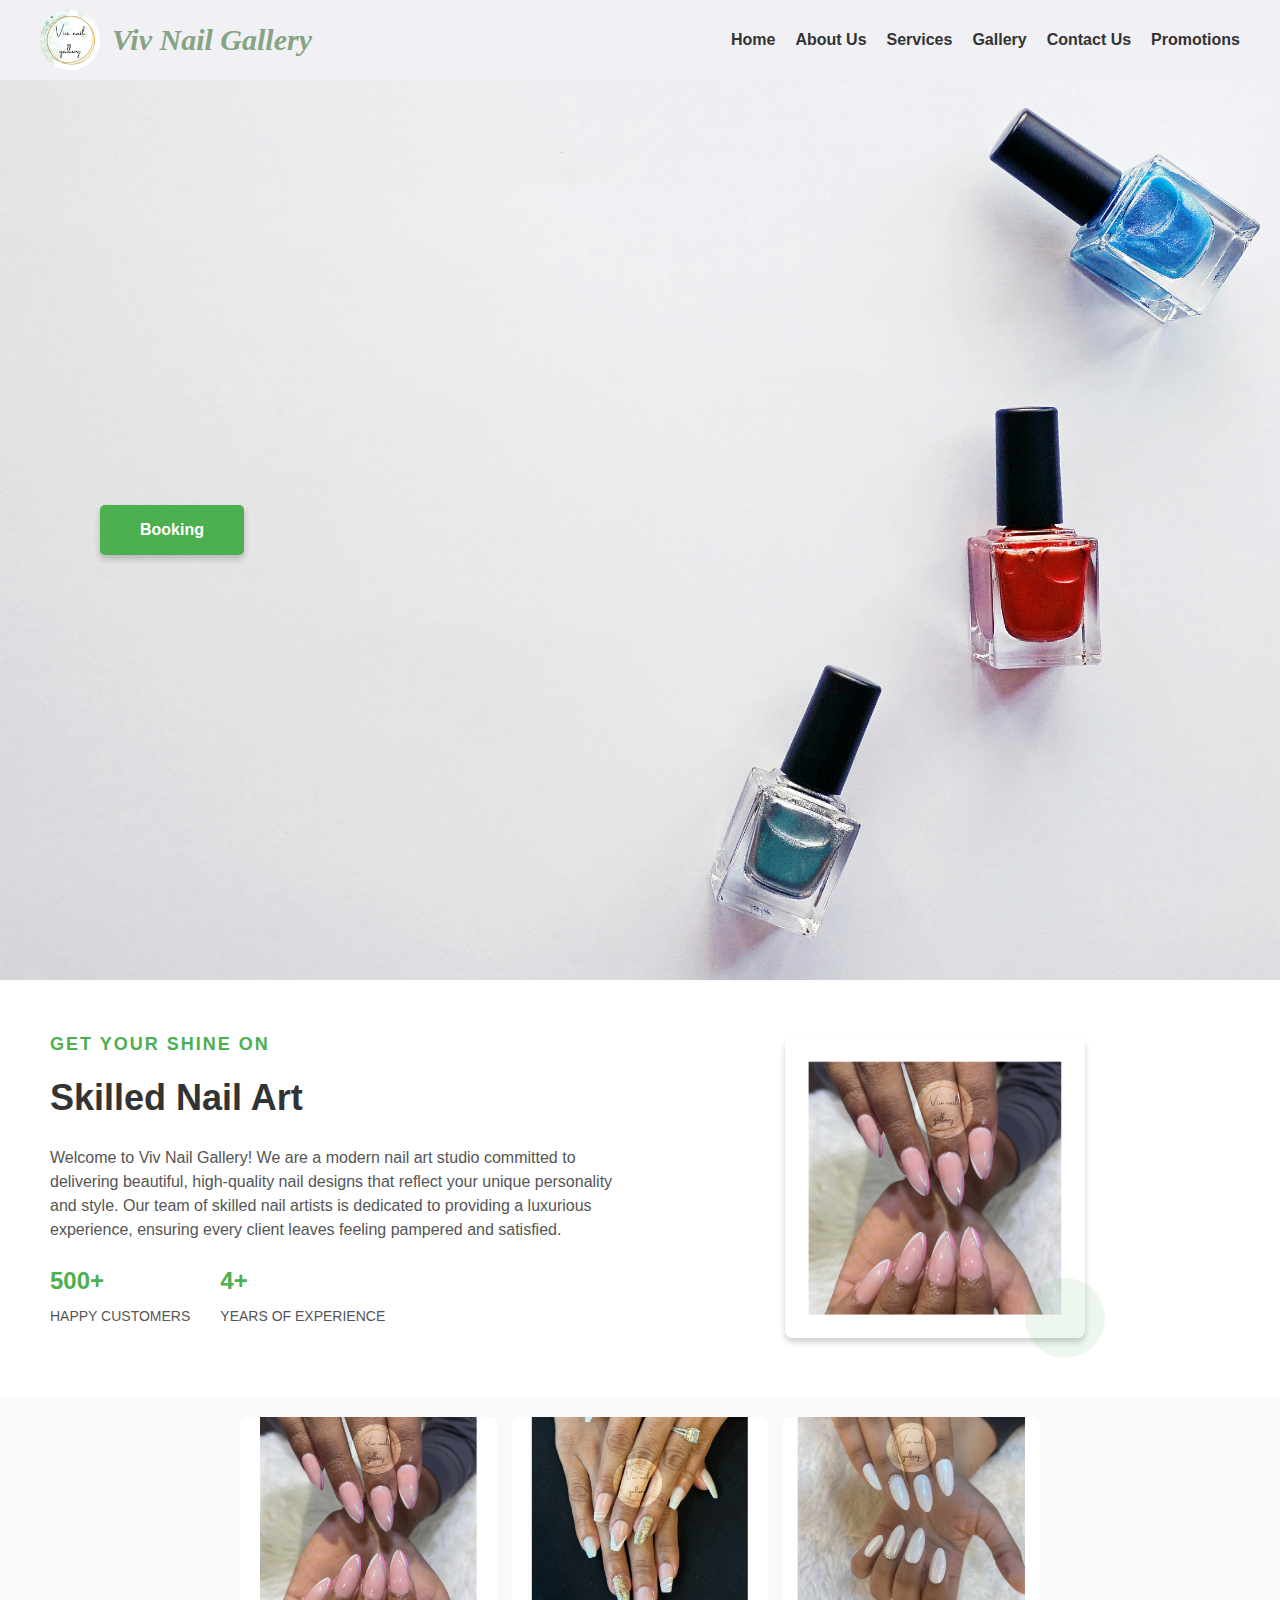
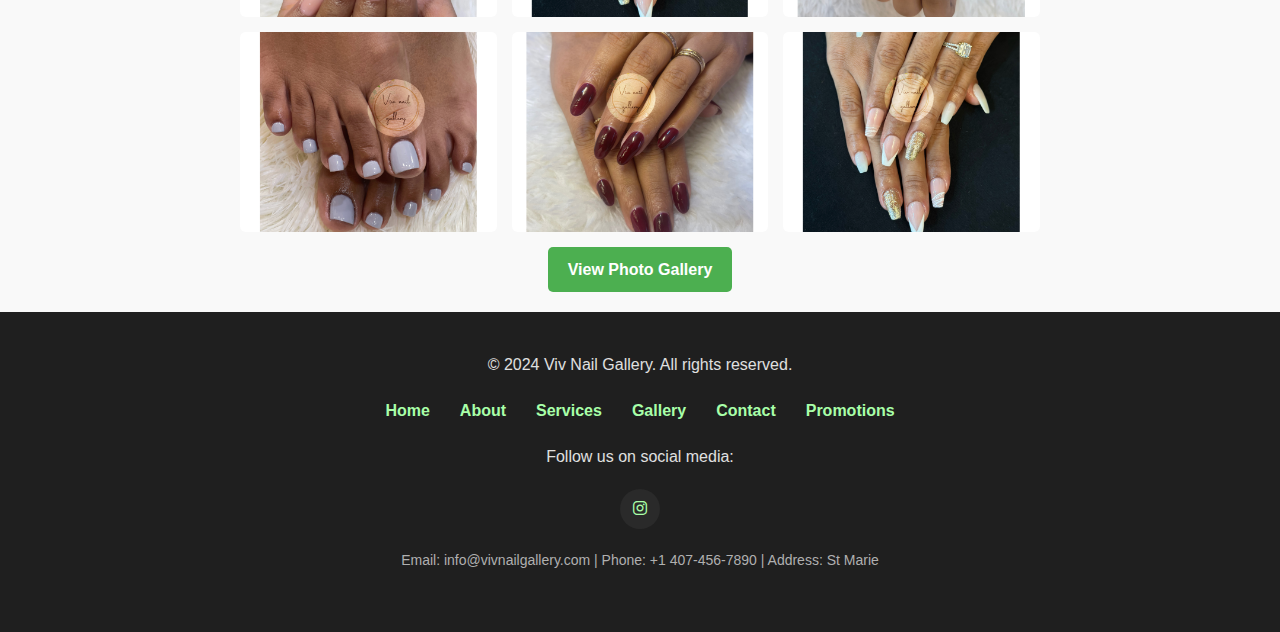
<file: index.html>
<!DOCTYPE html>
<html lang="en">
<head>
  <meta charset="UTF-8">
  <meta name="viewport" content="width=device-width, initial-scale=1.0">
  <title>Viv Nail Gallery</title>
  <link rel="stylesheet" href="style.css">
  <link href="https://cdnjs.cloudflare.com/ajax/libs/font-awesome/6.0.0-beta3/css/all.min.css" rel="stylesheet">
  <link href="https://fonts.googleapis.com/css2?family=Dancing+Script&display=swap" rel="stylesheet">
</head>
<body>
  <header class="header">
    <div class="container">
      <!-- Logo -->
      <div class="logo">
        <img src="Images/Logo.png" alt="Viv Nail Gallery Logo"> Viv Nail Gallery
      </div>
      <!-- Navigation -->
      <nav class="nav">
        <a href="index.html">Home</a>
        <a href="about.html">About Us</a>
        <a href="services.html">Services</a>
        <a href="gallery.html">Gallery</a>
        <a href="contact.html">Contact Us</a>
        <a href="promotions.html">Promotions</a>
      </nav>
    </div>
    <!-- Booking Button Section with Background Image -->

  </header>
  <div class="booking-section">
    <a href="booking.html" class="btn">Booking</a>
  </div>

  <section class="skilled-nail-art">
    <div class="content">
      <h3>GET YOUR SHINE ON</h3>
      <h1>Skilled Nail Art</h1>
      <p>
        Welcome to Viv Nail Gallery! We are a modern nail art studio committed to delivering beautiful, high-quality nail designs that reflect your unique personality and style. Our team of skilled nail artists is dedicated to providing a luxurious experience, ensuring every client leaves feeling pampered and satisfied.
      </p>
      <div class="stats">
        <div>
          <h2>500+</h2>
          <p>HAPPY CUSTOMERS</p>
        </div>
        <div>
          <h2>4+</h2>
          <p>YEARS OF EXPERIENCE</p>
        </div>
      </div>
    </div>
    <!-- Image with ircle -->
    <div class="image-container">
      <!-- Placeholder for the image -->
      <div class="image-placeholder">
        </div>
    </div>
  </section>
  <section id="gallery" class="photo-gallery">
    <div class="photo-container">
      <div class="photo">
        <img src="Images/service1.jpg" alt="Image 1">
      </div>
      <div class="photo">
        <img src="Images/service7.jpg" alt="Image 2">
      </div>
      <div class="photo">
        <img src="Images/service3.jpg" alt="Image 3">
      </div>
      <div class="photo">
        <img src="Images/service4.jpg" alt="Image 4">
      </div>
      <div class="photo">
        <img src="Images/service5.jpg" alt="Image 5">
      </div>
      <div class="photo">
        <img src="Images/service6.jpg" alt="Image 6">
      </div>
    </div>
    <a href="gallery.html" class="view-gallery-button">View Photo Gallery</a>
  </section>
  
  
    <!-- Footer Section -->

    <footer>
      <p>© 2024 Viv Nail Gallery. All rights reserved.</p>
      <ul>
          <li><a href="index.html">Home</a></li>
          <li><a href="about.html">About</a></li>
          <li><a href="services.html">Services</a></li>
          <li><a href="gallery.html">Gallery</a></li>
          <li><a href="contact.html">Contact</a></li>
          <li><a href="promotions.html">Promotions</a></li>
        </ul>
      <p>Follow us on social media:</p>
      <div class="social-icons">
        <a href="https://www.instagram.com/viv_nail_gallery/" target="_blank" aria-label="Visit us on Instagram">
          <i class="fab fa-instagram"></i>
        </a>
      </div>
      <p class="contact-info">Email: info@vivnailgallery.com | Phone: +1 407-456-7890 | Address: St Marie</p>
  </footer>
  </body>
  </html>
</file>
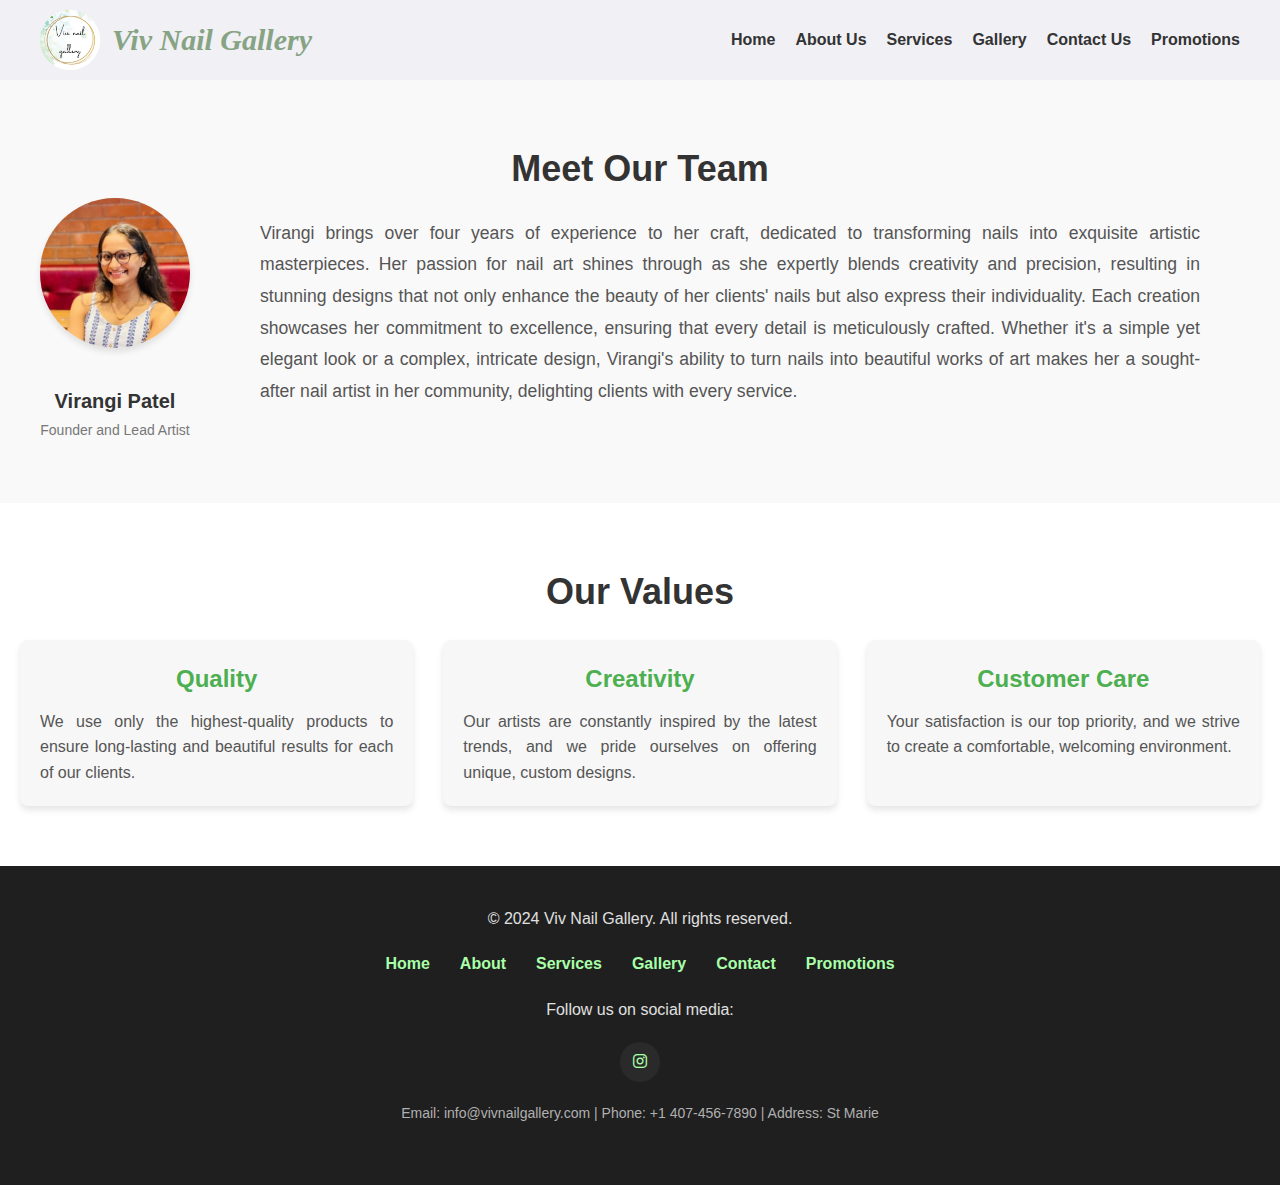
<file: about.html>
<!DOCTYPE html>
<html lang="en">
<head>
  <meta charset="UTF-8">
  <meta name="viewport" content="width=device-width, initial-scale=1.0">
  <title>Viv Nail Gallery</title>
  <link rel="stylesheet" href="style.css">
  <link href="https://cdnjs.cloudflare.com/ajax/libs/font-awesome/6.0.0-beta3/css/all.min.css" rel="stylesheet">

</head>
<body>
  <header class="header">
    <div class="container">
      <!-- Logo -->
      <div class="logo">
        <img src="Images/Logo.png" alt="Viv Nail Gallery Logo"> <i>Viv Nail Gallery</i>
      </div>
      <!-- Navigation -->
      <nav class="nav">
        <a href="index.html">Home</a>
        <a href="about.html">About Us</a>
        <a href="services.html">Services</a>
        <a href="gallery.html">Gallery</a>
        <a href="contact.html">Contact Us</a>
        <a href="promotions.html">Promotions</a>
      </nav>
    </div>
    <!-- Booking Button Section with Background Image -->

  </header>
    <!-- Team Section -->
    <section class="team">
      <h2>Meet Our Team</h2>
      <div class="team-member">
          <div class="team-left">
              <img class="team-photo" src="Images/Owner.jpg" alt="Team Member Photo">
              <h3>Virangi Patel</h3>
              <span class="founder-title">Founder and Lead Artist</span>
          </div>
          <div class="team-right">
              <p>Virangi brings over four years of experience to her craft, dedicated to transforming nails into exquisite artistic masterpieces. Her passion for nail art shines through as she expertly blends creativity and precision, resulting in stunning designs that not only enhance the beauty of her clients' nails but also express their individuality. Each creation showcases her commitment to excellence, ensuring that every detail is meticulously crafted. Whether it's a simple yet elegant look or a complex, intricate design, Virangi's ability to turn nails into beautiful works of art makes her a sought-after nail artist in her community, delighting clients with every service.</p>
          </div>
      </div>
  </section>
      <!-- Our Values Section -->
    <section class="values">
        <h2>Our Values</h2>
        <div class="values-content">
            <div class="value-item">
                <h3>Quality</h3>
                <p>We use only the highest-quality products to ensure long-lasting and beautiful results for each of our clients.</p>
            </div>
            <div class="value-item">
                <h3>Creativity</h3>
                <p>Our artists are constantly inspired by the latest trends, and we pride ourselves on offering unique, custom designs.</p>
            </div>
            <div class="value-item">
                <h3>Customer Care</h3>
                <p>Your satisfaction is our top priority, and we strive to create a comfortable, welcoming environment.</p>
            </div>
        </div>
    </section>
</main>
  <!-- Footer Section -->
  <footer>
    <p>© 2024 Viv Nail Gallery. All rights reserved.</p>
    <ul>
      <li><a href="index.html">Home</a></li>
      <li><a href="about.html">About</a></li>
      <li><a href="services.html">Services</a></li>
      <li><a href="gallery.html">Gallery</a></li>
      <li><a href="contact.html">Contact</a></li>
      <li><a href="promotions.html">Promotions</a></li>
    </ul>
    <p>Follow us on social media:</p>
    <div class="social-icons">
      <a href="https://www.instagram.com/viv_nail_gallery/" target="_blank" aria-label="Visit us on Instagram">
        <i class="fab fa-instagram"></i>
      </a>
    </div>
    <p class="contact-info">Email: info@vivnailgallery.com | Phone: +1 407-456-7890 | Address: St Marie</p>
</footer>
</body>
</html>
</file>
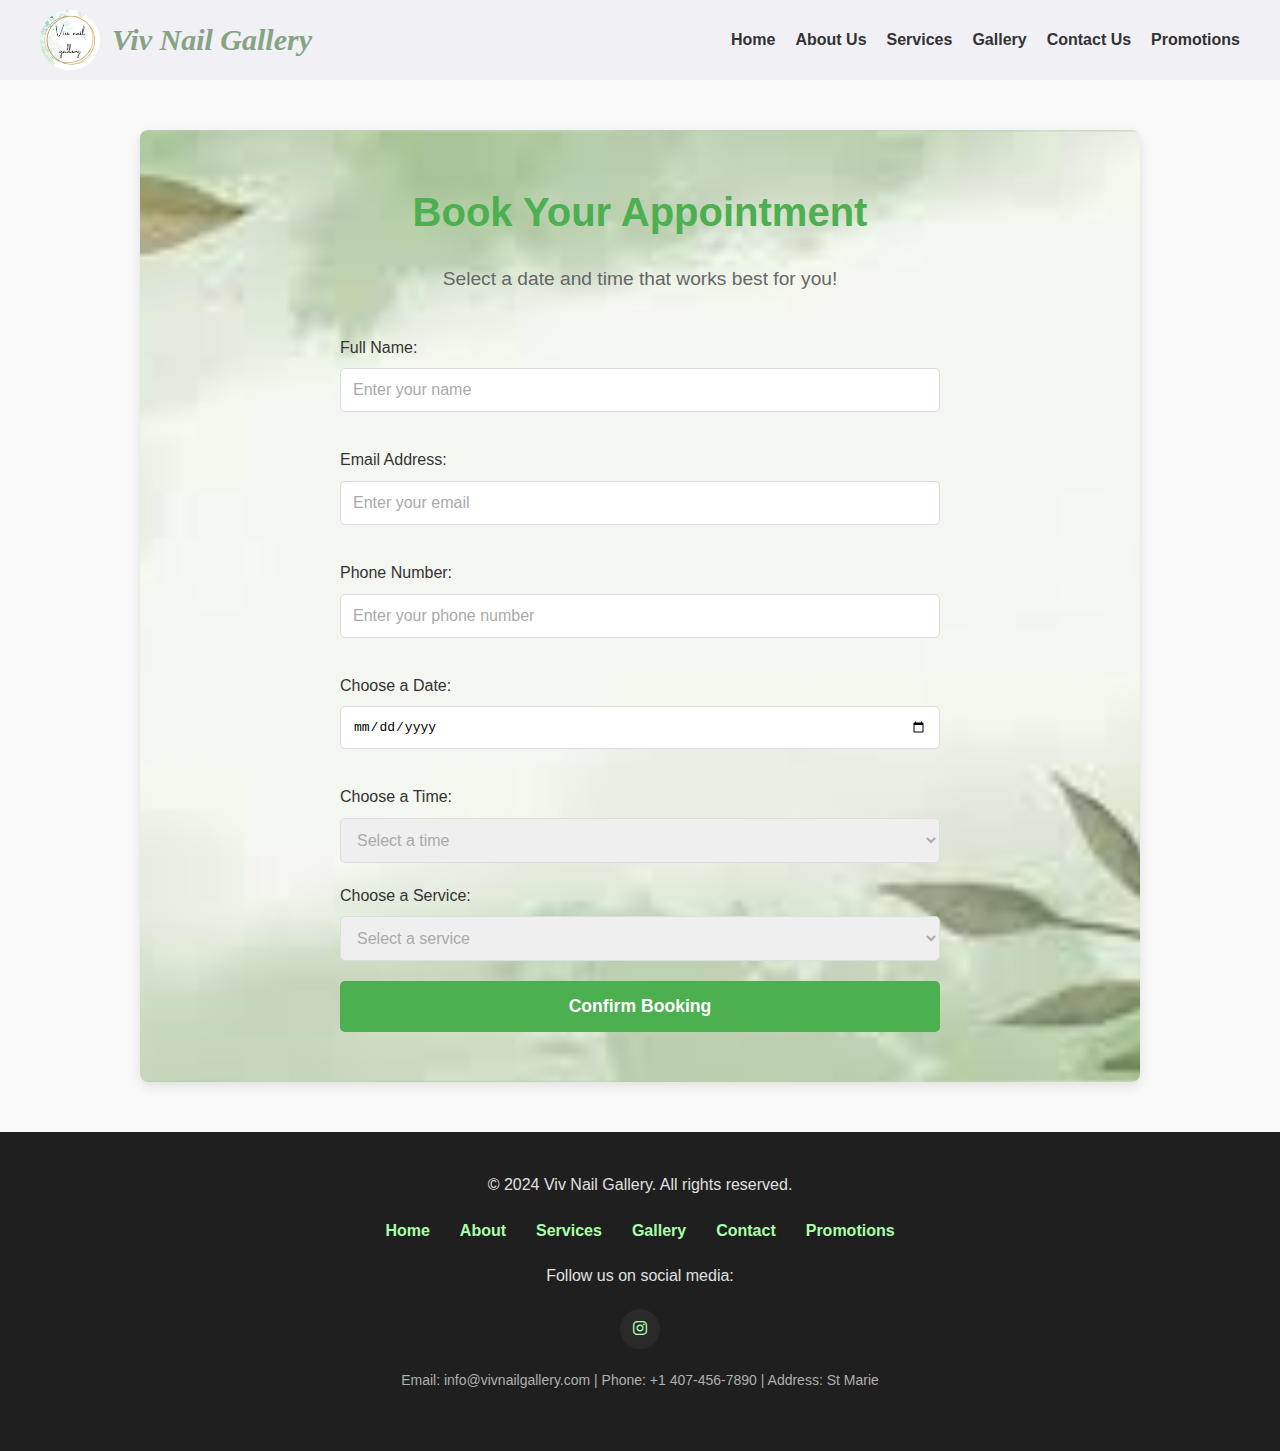
<file: booking.html>
<!DOCTYPE html>
<html lang="en">
<head>
  <meta charset="UTF-8">
  <meta name="viewport" content="width=device-width, initial-scale=1.0">
  <title>Viv Nail Gallery</title>
  <link rel="stylesheet" href="style.css">
  <link href="https://cdnjs.cloudflare.com/ajax/libs/font-awesome/6.0.0-beta3/css/all.min.css" rel="stylesheet">
  <link href="https://fonts.googleapis.com/css2?family=Dancing+Script&display=swap" rel="stylesheet">
</head>
<body>
  <header class="header">
    <div class="container">
      <!-- Logo -->
      <div class="logo">
        <img src="Images/Logo.png" alt="Viv Nail Gallery Logo"> Viv Nail Gallery
      </div>
      <!-- Navigation -->
      <nav class="nav">
        <a href="index.html">Home</a>
        <a href="about.html">About Us</a>
        <a href="services.html">Services</a>
        <a href="gallery.html">Gallery</a>
        <a href="contact.html">Contact Us</a>
        <a href="promotions.html">Promotions</a>
      </nav>
    </div>
    <!-- Booking Button Section with Background Image -->

  </header>


  <Section class="booking-page">
    <div class="booking-container">
      <h1 class="booking-title">Book Your Appointment</h1>
      <p class="booking-description">Select a date and time that works best for you!</p>

      <form action="#" class="booking-form">
        <div class="form-group">
          <label for="name">Full Name:</label>
          <input type="text" id="name" name="name" placeholder="Enter your name" required>
        </div>
        <div class="form-group">
          <label for="email">Email Address:</label>
          <input type="email" id="email" name="email" placeholder="Enter your email" required>
        </div>
        <div class="form-group">
          <label for="phone">Phone Number:</label>
          <input type="tel" id="phone" name="phone" placeholder="Enter your phone number" required>
        </div>
        <div class="form-group">
          <label for="date">Choose a Date:</label>
          <input type="date" id="date" name="date" required>
        </div>
        <div class="form-group">
          <label for="time">Choose a Time:</label>
          <select id="time" name="time" required>
            <option value="" disabled selected>Select a time</option>
            <option value="10:00 AM">10:00 AM</option>
            <option value="11:00 AM">11:00 AM</option>
            <option value="12:00 PM">12:00 PM</option>
            <option value="1:00 PM">1:00 PM</option>
            <option value="2:00 PM">2:00 PM</option>
            <option value="3:00 PM">3:00 PM</option>
            <option value="4:00 PM">4:00 PM</option>
            <option value="5:00 PM">5:00 PM</option>
          </select>
        </div>
        <div class="form-group">
          <label for="service">Choose a Service:</label>
          <select id="service" name="service" required>
            <option value="" disabled selected>Select a service</option>
            <option value="Manicure">Manicure</option>
            <option value="Pedicure">Pedicure</option>
            <option value="Nail Art">Nail Art</option>
            <option value="Gel Nails">Gel Nails</option>
            <option value="Acrylic Nails">Acrylic Nails</option>
          </select>
        </div>
        <button type="submit" class="btn-submit">Confirm Booking</button>
      </form>
    </div>
  </Section>
  
  
  <!-- Footer Section -->

  <footer>
    <p>© 2024 Viv Nail Gallery. All rights reserved.</p>
    <ul>
        <li><a href="index.html">Home</a></li>
        <li><a href="about.html">About</a></li>
        <li><a href="services.html">Services</a></li>
        <li><a href="gallery.html">Gallery</a></li>
        <li><a href="contact.html">Contact</a></li>
        <li><a href="promotions.html">Promotions</a></li>
      </ul>
    <p>Follow us on social media:</p>
    <div class="social-icons">
      <a href="https://www.instagram.com/viv_nail_gallery/" target="_blank" aria-label="Visit us on Instagram">
        <i class="fab fa-instagram"></i>
      </a>
    </div>
    <p class="contact-info">Email: info@vivnailgallery.com | Phone: +1 407-456-7890 | Address: St Marie</p>
</footer>
</body>
</html>
</file>
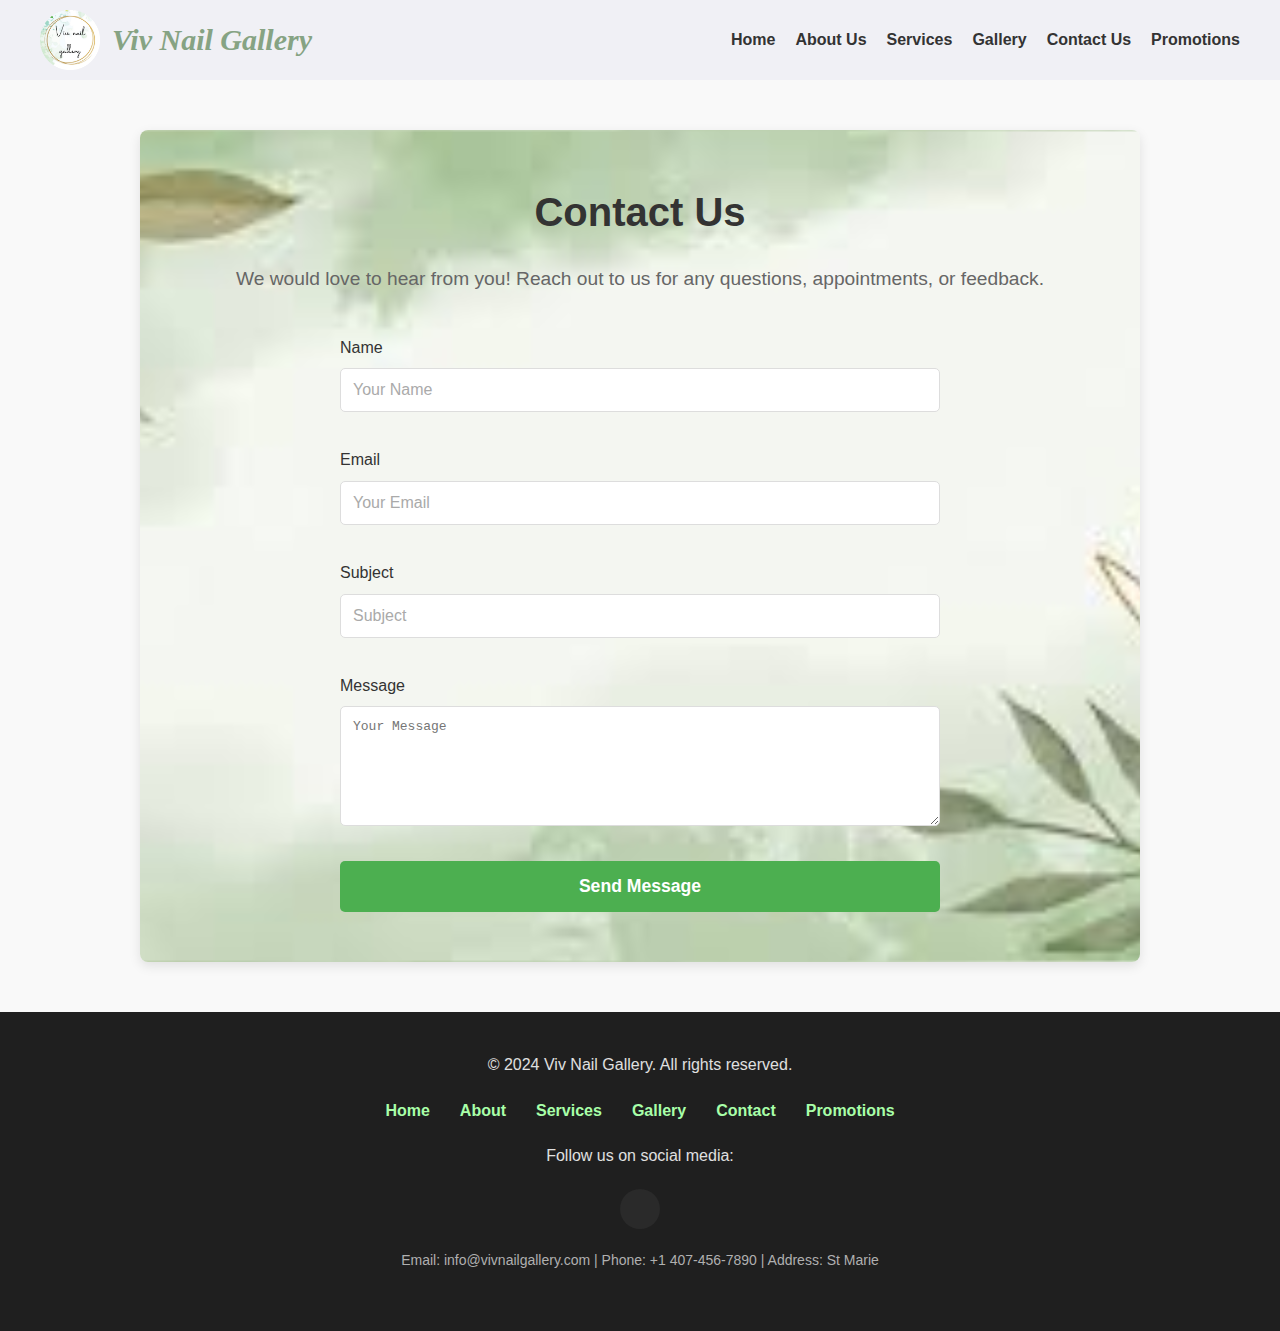
<file: contact.html>
<!DOCTYPE html>
<html lang="en">

<head>
    <meta charset="UTF-8">
    <meta name="viewport" content="width=device-width, initial-scale=1.0">
    <title>Contact Us</title>
    <link rel="stylesheet" href="style.css">
</head>

<body>
    <!-- Header Section -->
    <header class="header">
        <div class="container">
            <div class="logo">
                <img src="Images/Logo.png" alt="Viv Nail Gallery Logo"> Viv Nail Gallery
              </div>
              <nav class="nav">
                <a href="index.html">Home</a>
                <a href="about.html">About Us</a>
                <a href="services.html">Services</a>
                <a href="gallery.html">Gallery</a>
                <a href="contact.html">Contact Us</a>
                <a href="promotions.html">Promotions</a>
              </nav>
        </div>
    </header>

    <!-- Contact Us Section -->
    <section class="contact-section">
        <div class="contact-container">
            <h2>Contact Us</h2>
            <p>We would love to hear from you! Reach out to us for any questions, appointments, or feedback.</p>

            <!-- Contact Form -->
            <form action="#" method="post" class="contact-form">
                <div class="form-group">
                    <label for="name">Name</label>
                    <input type="text" id="name" name="name" placeholder="Your Name" required>
                </div>
                <div class="form-group">
                    <label for="email">Email</label>
                    <input type="email" id="email" name="email" placeholder="Your Email" required>
                </div>
                <div class="form-group">
                    <label for="subject">Subject</label>
                    <input type="text" id="subject" name="subject" placeholder="Subject" required>
                </div>
                <div class="form-group">
                    <label for="message">Message</label>
                    <textarea id="message" name="message" placeholder="Your Message" required></textarea>
                </div>
                <button type="submit" class="submit-btn">Send Message</button>
            </form>

            
        </div>
    </section>
  <!-- Footer Section -->

  <footer>
    <p>© 2024 Viv Nail Gallery. All rights reserved.</p>
    <ul>
        <li><a href="index.html">Home</a></li>
        <li><a href="about.html">About</a></li>
        <li><a href="services.html">Services</a></li>
        <li><a href="gallery.html">Gallery</a></li>
        <li><a href="contact.html">Contact</a></li>
        <li><a href="promotions.html">Promotions</a></li>
      </ul>
    <p>Follow us on social media:</p>
    <div class="social-icons">
      <a href="https://www.instagram.com/viv_nail_gallery/" target="_blank" aria-label="Visit us on Instagram">
        <i class="fab fa-instagram"></i>
      </a>
    </div>
    <p class="contact-info">Email: info@vivnailgallery.com | Phone: +1 407-456-7890 | Address: St Marie</p>
</footer>
</body>
</html>
</file>
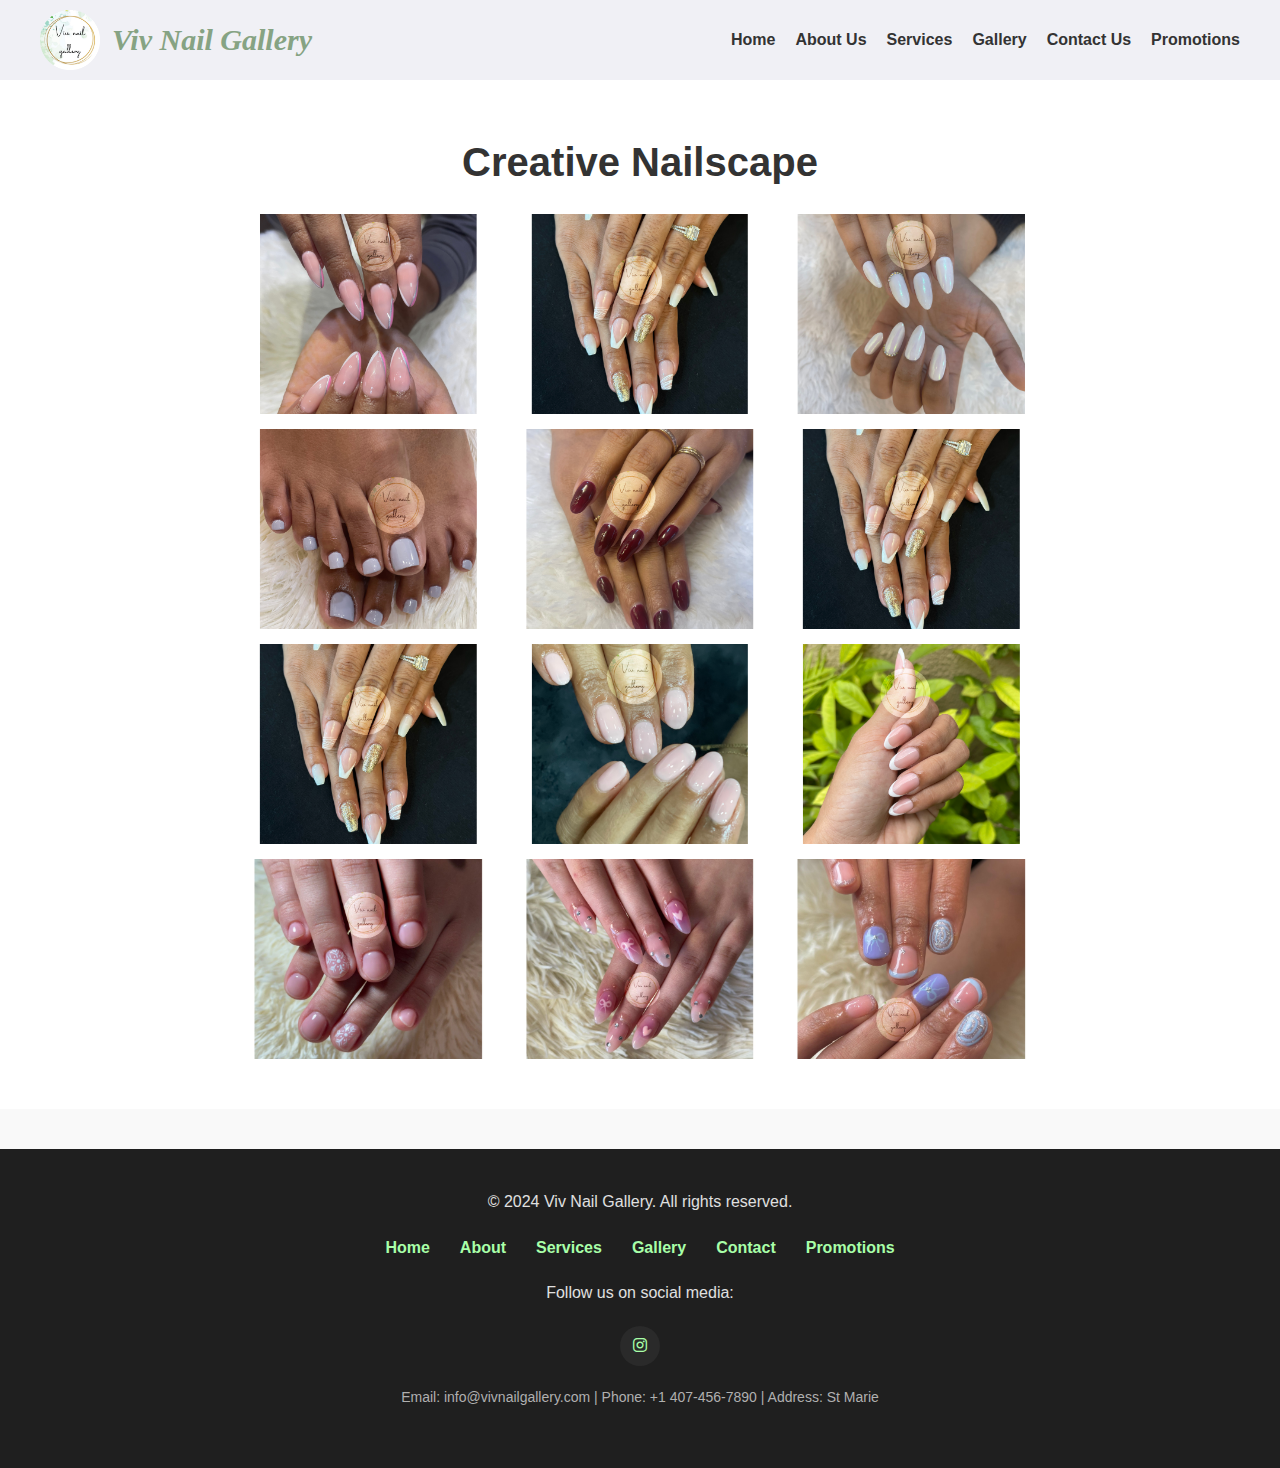
<file: gallery.html>
<!DOCTYPE html>
<html lang="en">
<head>
  <meta charset="UTF-8">
  <meta name="viewport" content="width=device-width, initial-scale=1.0">
  <title>Viv Nail Gallery</title>
  <link rel="stylesheet" href="style.css">
  <link href="https://cdnjs.cloudflare.com/ajax/libs/font-awesome/6.0.0-beta3/css/all.min.css" rel="stylesheet">
</head>
<body>
  <header class="header">
    <div class="container">
      <!-- Logo -->
      <div class="logo">
        <img src="Images/Logo.png" alt="Viv Nail Gallery Logo"> <i>Viv Nail Gallery</i>
      </div>
      <!-- Navigation -->
      <nav class="nav">
        <a href="index.html">Home</a>
        <a href="about.html">About Us</a>
        <a href="services.html">Services</a>
        <a href="gallery.html">Gallery</a>
        <a href="contact.html">Contact Us</a>
        <a href="promotions.html">Promotions</a>
      </nav>
    </div>
  </header>

  <!-- Services Section -->


  <section id="services" class="photo-gallery">
    <h2>Creative Nailscape</h2>


    
    <div class="photo-container">
        <div class="photo">
          <img src="Images/service1.jpg" alt="Image 1">
        </div>
        <div class="photo">
          <img src="Images/service7.jpg" alt="Image 2">
        </div>
        <div class="photo">
          <img src="Images/service3.jpg" alt="Image 3">
        </div>
        <div class="photo">
          <img src="Images/service4.jpg" alt="Image 4">
        </div>
        <div class="photo">
          <img src="Images/service5.jpg" alt="Image 5">
        </div>
        <div class="photo">
          <img src="Images/service6.jpg" alt="Image 6">
        </div>
        <div class="photo">
          <img src="Images/service7.jpg" alt="Image 6">
        </div>
        <div class="photo">
          <img src="Images/service8.jpg" alt="Image 6">
        </div>
        <div class="photo">
          <img src="Images/service9.jpg" alt="Image 6">
        </div>
        <div class="photo">
          <img src="Images/service10.jpg" alt="Image 6">
        </div>

        <div class="photo">
          <img src="Images/service12.jpg" alt="Image 6">
        </div>
        <div class="photo">
          <img src="Images/service13.jpg" alt="Image 6">
        </div>
      </div>
  </section>
  

   <!-- Footer Section -->

   <footer>
    <p>© 2024 Viv Nail Gallery. All rights reserved.</p>
    <ul>
        <li><a href="index.html">Home</a></li>
        <li><a href="about.html">About</a></li>
        <li><a href="services.html">Services</a></li>
        <li><a href="gallery.html">Gallery</a></li>
        <li><a href="contact.html">Contact</a></li>
        <li><a href="promotions.html">Promotions</a></li>
      </ul>
    <p>Follow us on social media:</p>
    <div class="social-icons">
      <a href="https://www.instagram.com/viv_nail_gallery/" target="_blank" aria-label="Visit us on Instagram">
        <i class="fab fa-instagram"></i>
      </a>
    </div>
    <p class="contact-info">Email: info@vivnailgallery.com | Phone: +1 407-456-7890 | Address: St Marie</p>
</footer>
</body>
</html>
</file>
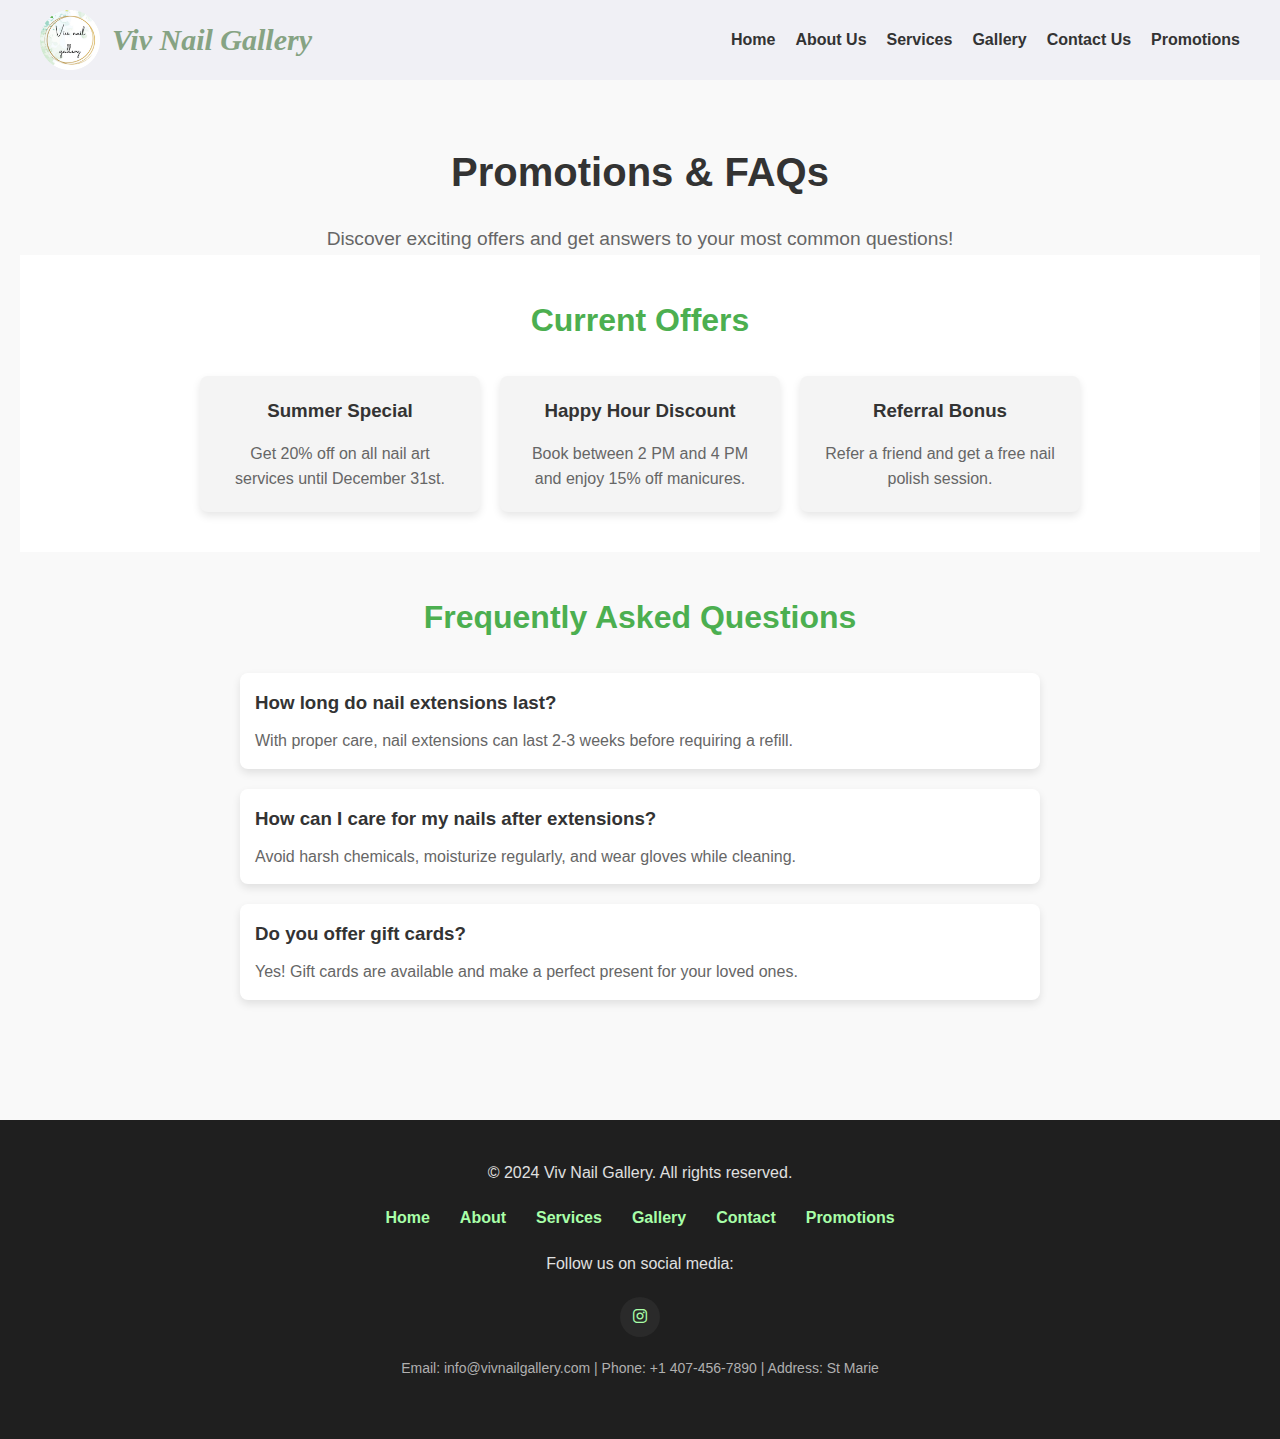
<file: promotions.html>
<!DOCTYPE html>
<html lang="en">
<head>
  <meta charset="UTF-8">
  <meta name="viewport" content="width=device-width, initial-scale=1.0">
  <title>Viv Nail Gallery</title>
  <link rel="stylesheet" href="style.css">
  <link href="https://cdnjs.cloudflare.com/ajax/libs/font-awesome/6.0.0-beta3/css/all.min.css" rel="stylesheet">

</head>
<body>
  <header class="header">
    <div class="container">
      <!-- Logo -->
      <div class="logo">
        <img src="Images/Logo.png" alt="Viv Nail Gallery Logo"> <i>Viv Nail Gallery</i>
      </div>
      <!-- Navigation -->
      <nav class="nav">
        <a href="index.html">Home</a>
        <a href="about.html">About Us</a>
        <a href="services.html">Services</a>
        <a href="gallery.html">Gallery</a>
        <a href="contact.html">Contact Us</a>
        <a href="promotions.html">Promotions</a>
      </nav>
    </div>
    <!-- Booking Button Section with Background Image -->

  </header>
    <!-- Team Section -->
    <section class="team">
        <div class="promotions-page">
            <header class="page-header">
              <h1>Promotions & FAQs</h1>
              <p>Discover exciting offers and get answers to your most common questions!</p>
            </header>
        
            <!-- Promotions Section -->
            <section class="promotions-section">
              <h2>Current Offers</h2>
              <div class="promotions-container">
                <div class="promotion-card">
                  <h3>Summer Special</h3>
                  <p>Get 20% off on all nail art services until December 31st.</p>
                </div>
                <div class="promotion-card">
                  <h3>Happy Hour Discount</h3>
                  <p>Book between 2 PM and 4 PM and enjoy 15% off manicures.</p>
                </div>
                <div class="promotion-card">
                  <h3>Referral Bonus</h3>
                  <p>Refer a friend and get a free nail polish session.</p>
                </div>
              </div>
            </section>
        
            <!-- FAQs Section -->
            <section class="faqs-section">
              <h2>Frequently Asked Questions</h2>
              <div class="faq-container">
                <div class="faq-item">
                  <h3>How long do nail extensions last?</h3>
                  <p>With proper care, nail extensions can last 2-3 weeks before requiring a refill.</p>
                </div>
                <div class="faq-item">
                  <h3>How can I care for my nails after extensions?</h3>
                  <p>Avoid harsh chemicals, moisturize regularly, and wear gloves while cleaning.</p>
                </div>
                <div class="faq-item">
                  <h3>Do you offer gift cards?</h3>
                  <p>Yes! Gift cards are available and make a perfect present for your loved ones.</p>
                </div>
              </div>
            </section>
        </section>
</main>
    <!-- Footer Section -->

    <footer>
      <p>© 2024 Viv Nail Gallery. All rights reserved.</p>
      <ul>
          <li><a href="index.html">Home</a></li>
          <li><a href="about.html">About</a></li>
          <li><a href="services.html">Services</a></li>
          <li><a href="gallery.html">Gallery</a></li>
          <li><a href="contact.html">Contact</a></li>
          <li><a href="promotions.html">Promotions</a></li>
        </ul>
      <p>Follow us on social media:</p>
      <div class="social-icons">
        <a href="https://www.instagram.com/viv_nail_gallery/" target="_blank" aria-label="Visit us on Instagram">
          <i class="fab fa-instagram"></i>
        </a>
      </div>
      <p class="contact-info">Email: info@vivnailgallery.com | Phone: +1 407-456-7890 | Address: St Marie</p>
  </footer>
  </body>
  </html>
</file>
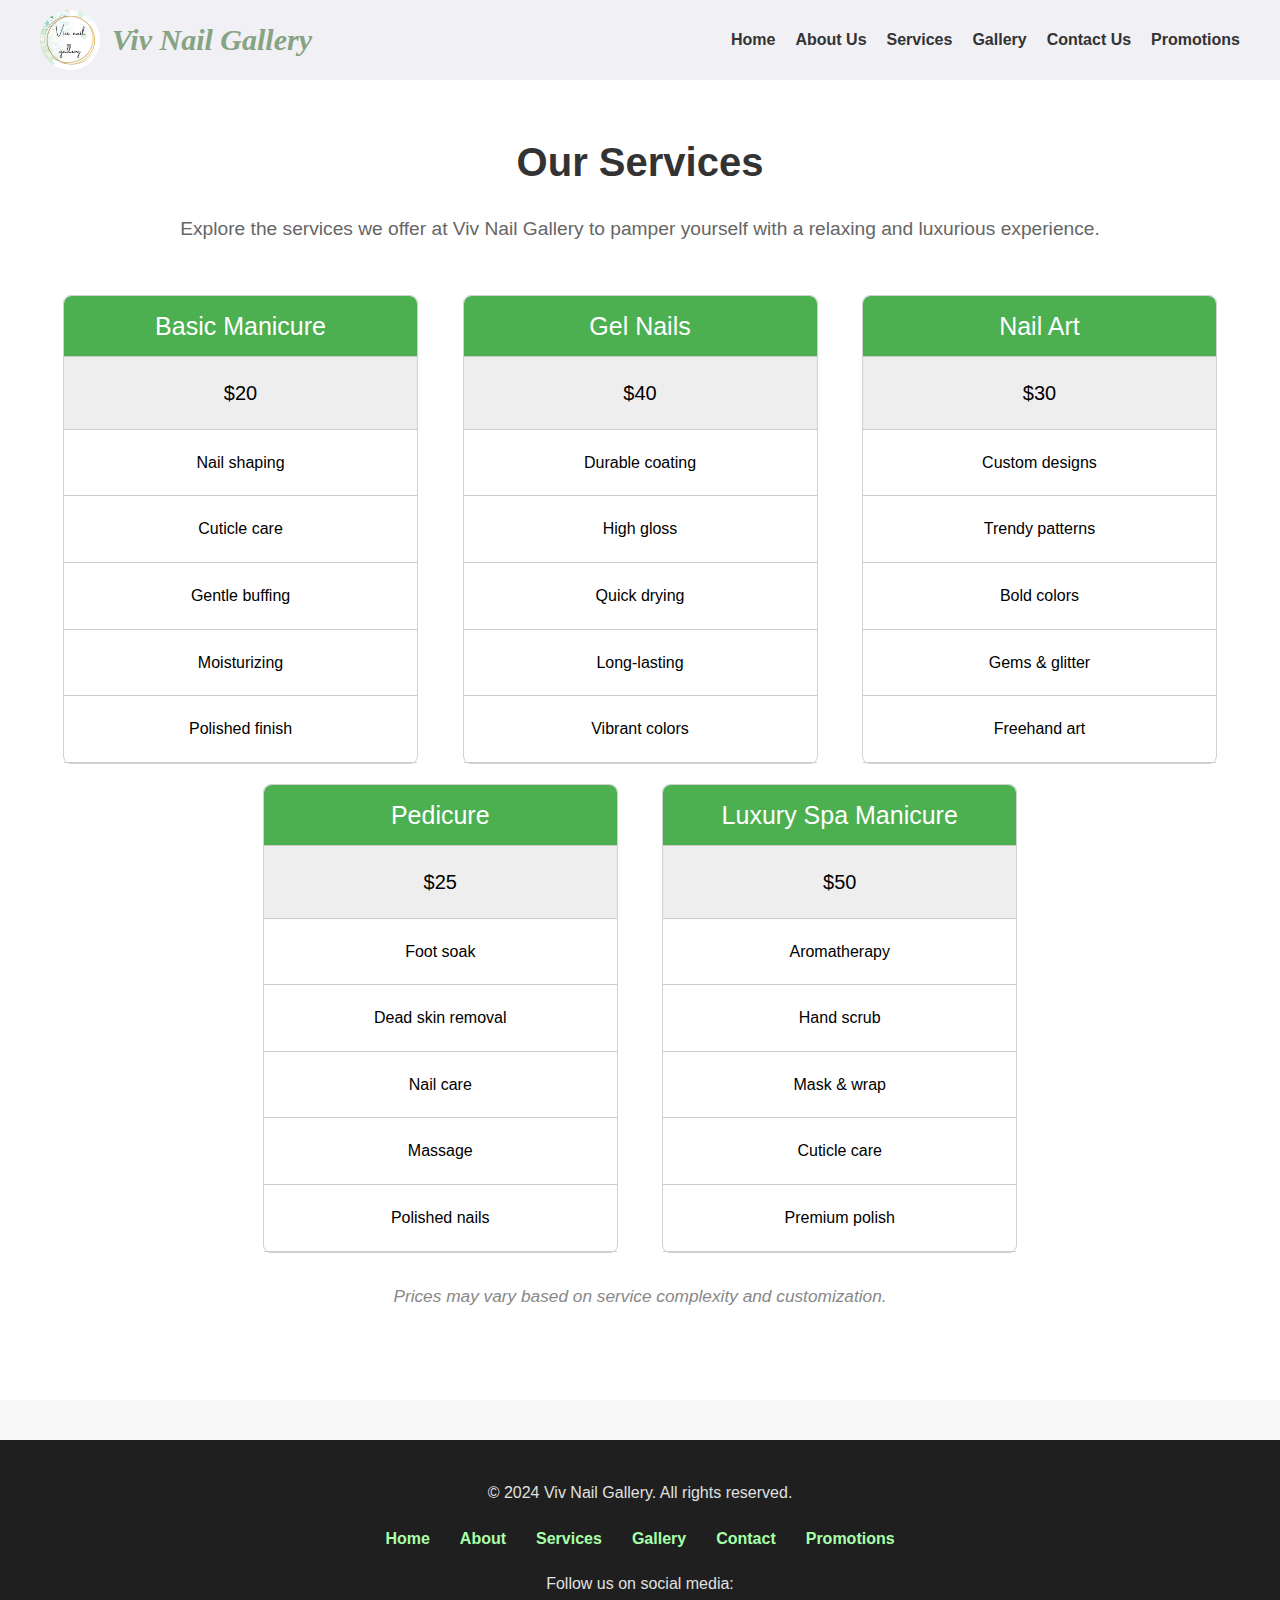
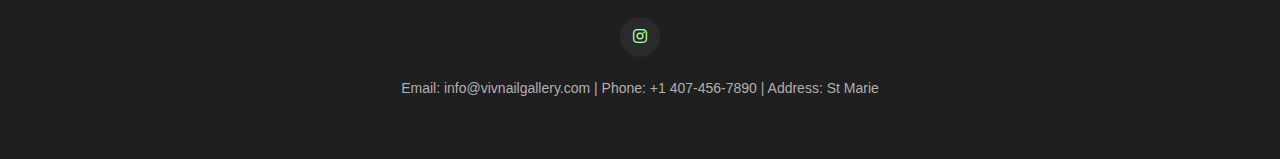
<file: services.html>
<!DOCTYPE html>
<html lang="en">
<head>
  <meta charset="UTF-8">
  <meta name="viewport" content="width=device-width, initial-scale=1.0">
  <title>Viv Nail Gallery</title>
  <link rel="stylesheet" href="style.css">
  <link href="https://cdnjs.cloudflare.com/ajax/libs/font-awesome/6.0.0-beta3/css/all.min.css" rel="stylesheet">

</head>
<body>
  <header class="header">
    <div class="container">
      <!-- Logo -->
      <div class="logo">
        <img src="Images/Logo.png" alt="Viv Nail Gallery Logo"> <i>Viv Nail Gallery</i>
      </div>
      <!-- Navigation -->
      <nav class="nav">
        <a href="index.html">Home</a>
        <a href="about.html">About Us</a>
        <a href="services.html">Services</a>
        <a href="gallery.html">Gallery</a>
        <a href="contact.html">Contact Us</a>
        <a href="promotions.html">Promotions</a>
      </nav>
    </div>
    <!-- Booking Button Section with Background Image -->

  </header>
    

  <section id="services">
    <h2>Our Services</h2>
    <p>Explore the services we offer at Viv Nail Gallery to pamper yourself with a relaxing and luxurious experience.</p>

    <div class="columns">
      <ul class="price">
        <li class="header1">Basic Manicure</li>
        <li class="grey">$20</li>
        <li>Nail shaping</li>
        <li>Cuticle care</li>
        <li>Gentle buffing</li>
        <li>Moisturizing</li>
        <li>Polished finish</li>
      </ul>
    </div>

    <div class="columns">
      <ul class="price">
        <li class="header1">Gel Nails</li>
        <li class="grey">$40</li>
        <li>Durable coating</li>
        <li>High gloss</li>
        <li>Quick drying</li>
        <li>Long-lasting</li>
        <li>Vibrant colors</li>
      </ul>
    </div>

    <div class="columns">
      <ul class="price">
        <li class="header1">Nail Art</li>
        <li class="grey">$30</li>
        <li>Custom designs</li>
        <li>Trendy patterns</li>
        <li>Bold colors</li>
        <li>Gems & glitter</li>
        <li>Freehand art</li>
      </ul>
    </div>

    <div class="columns">
      <ul class="price">
        <li class="header1">Pedicure</li>
        <li class="grey">$25</li>
        <li>Foot soak</li>
        <li>Dead skin removal</li>
        <li>Nail care</li>
        <li>Massage</li>
        <li>Polished nails</li>
      </ul>
    </div>

    <div class="columns">
      <ul class="price">
        <li class="header1">Luxury Spa Manicure</li>
        <li class="grey">$50</li>
        <li>Aromatherapy</li>
        <li>Hand scrub</li>
        <li>Mask & wrap</li>
        <li>Cuticle care</li>
        <li>Premium polish</li>
      </ul>
    </div>

    <p><span class="note">Prices may vary based on service complexity and customization.</span></p>
</section>




</main>
    <!-- Footer Section -->

    <footer>
      <p>© 2024 Viv Nail Gallery. All rights reserved.</p>
      <ul>
          <li><a href="index.html">Home</a></li>
          <li><a href="about.html">About</a></li>
          <li><a href="services.html">Services</a></li>
          <li><a href="gallery.html">Gallery</a></li>
          <li><a href="contact.html">Contact</a></li>
          <li><a href="promotions.html">Promotions</a></li>
        </ul>
      <p>Follow us on social media:</p>
      <div class="social-icons">
        <a href="https://www.instagram.com/viv_nail_gallery/" target="_blank" aria-label="Visit us on Instagram">
          <i class="fab fa-instagram"></i>
        </a>
      </div>
      <p class="contact-info">Email: info@vivnailgallery.com | Phone: +1 407-456-7890 | Address: St Marie</p>
  </footer>
  </body>
  </html>
</file>
<file: style.css>
/* General Reset */
* {
  margin: 0;
  padding: 0;
  box-sizing: border-box;
}

body {
  font-family: Arial, sans-serif;
  line-height: 1.6;
  background-color: #f9f9f9; 
}

/* Header Section */
.header {
  position: sticky;
  top: 0;
  z-index: 999;
  background: #f0f0f5; 
  padding: 10px 20px; 
  display: flex;
  flex-direction: column;
  align-items: center;
  transition: all 0.3s ease;
}

.container {
  display: flex;
  justify-content: space-between;
  align-items: center;
  width: 100%;
  max-width: 1200px; 
}

.logo {
  font-size: 30px; 
  font-weight: bold;
  color: #86a383; 
  display: flex;
  align-items: center;
  font-style: italic;
  font-family: Pacifico; 
}

.logo img {
  height: 60px; 
  margin-right: 12px;
}

.nav {
  display: flex;
  gap: 20px;
}

.nav a {
  text-decoration: none;
  color: #333; 
  font-size: 16px; 
  font-weight: 600;
  transition: color 0.3s ease;
}

.nav a:hover {
  color: #4CAF50; 
}


/* End of Header Section */

/* About Us Section */
.about-us {
  padding: 60px 20px;
  text-align: center;
  background-color: #fff;
}

.about-us h2 {
  font-size: 36px;
  color: #333;
  margin-bottom: 20px;
}

.about-us p {
  color: #555; 
  line-height: 1.8;
  font-size: 1.1rem;
  text-align: justify;
  padding: 0 20px;
}
/* End of About Us Section */

/* Team Section */
.team {
  padding: 60px 20px;
  background-color: #f9f9f9;
}

.team h2 {
  font-size: 36px;
  color: #333;
  margin-bottom: 20px;
  text-align: center;
}

.team-member {
  display: flex;
  align-items: flex-start;
  gap: 30px;
  margin-top: 20px;
  padding: 0 20px;
}

.team-left {
  text-align: center;
  position: relative;
}

.team-photo {
  width: 150px;
  height: 150px;
  object-fit: cover;
  border-radius: 50%;
  box-shadow: 0 4px 6px rgba(0, 0, 0, 0.1);
  position: relative;
  top: -20px;
}

.team-left h3 {
  font-size: 20px;
  color: #333;
  margin-top: 10px;
}

.founder-title {
  font-size: 14px;
  color: #777;
}

.team-right {
  flex: 1;
  margin: 0 20px;
}

.team-right p {
  color: #555;
  line-height: 1.8;
  font-size: 1.1rem;
  text-align: justify;
  padding: 0 20px;
}
/* End of Team Section */



/* Our Values Section */
.values {
  padding: 60px 20px;
  background-color: #fff;
}

.values h2 {
  font-size: 36px;
  color: #333;
  margin-bottom: 20px;
  text-align: center;
}

.values-content {
  display: flex;
  justify-content: space-between;
  gap: 30px;
}

.value-item {
  flex: 1;
  background: #f7f7f7;
  padding: 20px;
  border-radius: 8px;
  box-shadow: 0 4px 6px rgba(0, 0, 0, 0.1);
  text-align: center;
  transition: transform 0.3s ease, box-shadow 0.3s ease, background-color 0.3s ease;
}

.value-item h3 {
  font-size: 24px;
  color: #4CAF50;
  margin-bottom: 10px;
  transition: color 0.3s ease;
}

.value-item p {
  font-size: 16px;
  color: #555;
  line-height: 1.6;
  text-align: justify;
}

/* Stylish Hover Effect */
.value-item:hover {
  transform: translateY(-10px); 
  box-shadow: 0 8px 15px rgba(0, 0, 0, 0.2); 
  background-color: #e8f5e9; 
}

.value-item:hover h3 {
  color: #388E3C; 
}

/* End of Our Values Section */

/* Booking Section */
.booking-section {
  width: 100%;
  height: 100vh;
  background: url("Images/back.jpg") no-repeat center center;
  background-size: cover;
  display: flex;
  justify-content: flex-start;
  align-items: center;
  padding-left: 100px;
}

.booking-section .btn {
  background: #4CAF50;
  color: white;
  padding: 12px 40px;
  border-radius: 5px;
  text-decoration: none;
  font-size: 16px;
  font-weight: bold;
  box-shadow: 0 4px 6px rgba(0, 0, 0, 0.2);
}

.booking-section .btn:hover {
  background: #3a9e40;
}
/* End of Booking Section */

/* Skilled Nail Art Section */
.skilled-nail-art {
  display: flex;
  align-items: center;
  justify-content: space-between;
  padding: 50px;
  background: #fff;
}

.content {
  flex: 1;
  max-width: 50%;
}

.content h3 {
  color: #4CAF50;
  font-size: 18px;
  margin: 0 0 10px;
  text-transform: uppercase;
  letter-spacing: 2px;
}

.content h1 {
  font-size: 36px;
  margin: 0 0 20px;
  color: #333;
}

.content p {
  font-size: 16px;
  line-height: 1.5;
  color: #555;
  margin: 0 0 20px;
}

.stats {
  display: flex;
  gap: 30px;
  margin: 0 0 20px;
}

.stats div {
  text-align: left;
}

.stats h2 {
  font-size: 24px;
  color: #4CAF50;
  margin: 0;
}

.stats p {
  font-size: 14px;
  color: #555;
  margin: 5px 0 0;
}

.image-container {
  flex: 1;
  display: flex;
  justify-content: center;
  align-items: center;
}

.image-placeholder {
  width: 300px;
  height: 300px;
  background: url("Images/service1.jpg") no-repeat center center;
  background-size: cover;
  border-radius: 8px;
  position: relative;
  box-shadow: 0 4px 6px rgba(0, 0, 0, 0.2);
}

.image-placeholder::after {
  content: '';
  width: 80px;
  height: 80px;
  background: rgba(76, 175, 80, 0.1); 
  position: absolute;
  right: -20px;
  bottom: -20px;
  border-radius: 50%;
}
/* End of Skilled Nail Art Section */


/* Services Section */
#services {
  padding: 50px 15px;
  background-color: #fff;
  text-align: center;
  margin-bottom: 40px; 
}

#services h2 {
  font-size: 2.5em;
  color: #333;
  margin-bottom: 20px;
}

#services p {
  font-size: 1.2em;
  color: #666;
  margin-bottom: 40px;
}

/* Pricing Tables */
.columns {
  display: inline-block;
  width: 30%;
  margin: 0 10px;
  vertical-align: top;
  min-height: 300px; 
}

.price {
  list-style-type: none;
  border: 1px solid #d1d1d1; 
  margin: 10px;
  padding: 0;
  transition: 0.3s;
  min-height: 350px; 
  border-radius: 8px; 
}

.price:hover {
  box-shadow: 0 8px 20px rgba(0, 0, 0, 0.2); 
  transform: translateY(-5px); 
}

.price .header1 {
  background-color: #4CAF50; 
  color: white;
  font-size: 25px;
  padding: 10px;
  border-radius: 8px 8px 0 0; 
}

.price li {
  border-bottom: 1px solid #ccc; 
  padding: 20px;
  text-align: center;
}

.price .grey {
  background-color: #eee;
  font-size: 20px;
}

.note {
  font-style: italic;
  color: #888;
  font-size: 0.9em;
  margin-top: 20px;
  text-align: center;
  display: block;
}


/*service section ends*/

.photo-gallery {
  text-align: center;
  padding: 20px;
}

.photo-container {
  display: flex;
  flex-wrap: wrap;
  justify-content: space-between;
  max-width: 800px;
  margin: 0 auto;
  gap: 15px;
}

.photo {
  width: calc(33.33% - 10px); 
  height: 200px; 
  overflow: hidden;
  border-radius: 5px;
  transition: transform 0.3s ease, box-shadow 0.3s ease; 
}

.photo img {
  width: 100%;
  height: 100%;
  object-fit: cover; 
  border-radius: 5px;
}

.photo:hover {
  transform: translateY(-10px); 
  box-shadow: 0 5px 15px rgba(0, 0, 0, 0.1); 
}

.view-gallery-button {
  display: inline-block;
  margin-top: 15px;
  padding: 10px 20px;
  background-color: #4CAF50; 
  color: white;
  text-decoration: none;
  border-radius: 5px;
  font-weight: bold;
  transition: background-color 0.3s ease; 
}

.view-gallery-button:hover {
  background-color: #388e3c; 
}

/* Footer Section */
footer {
  background-color: #1f1f1f;
  color: #e0e0e0;
  padding: 40px 20px;
  text-align: center;
}

footer p {
  margin-bottom: 20px;
  font-size: 16px;
  line-height: 1.6;
}

footer ul {
  list-style: none;
  padding: 0;
  margin: 20px 0;
  display: flex;
  justify-content: center;
  flex-wrap: wrap;
}

footer ul li {
  display: inline-block;
  margin: 0 15px;
}

footer ul li a {
  color: #a8ffa8;
  text-decoration: none;
  font-size: 16px;
  font-weight: 600;
  transition: color 0.3s ease, transform 0.3s ease;
}

footer ul li a:hover {
  color: #4CAF50;
  transform: scale(1.1);
}

footer .contact-info {
  font-size: 14px;
  color: #b0b0b0;
  margin-top: 20px;
}

footer .social-icons {
  margin-top: 20px;
  display: flex;
  justify-content: center;
  gap: 15px;
}

footer .social-icons a {
  display: inline-block;
  width: 40px;
  height: 40px;
  line-height: 40px;
  text-align: center;
  background: #2a2a2a;
  color: #a8ffa8;
  border-radius: 50%;
  transition: background-color 0.3s ease, color 0.3s ease;
}

footer .social-icons a:hover {
  background: #4CAF50;
  color: white;
}



/* Responsive code::*/


/* Responsive Header */
@media (max-width: 400px) {
  .nav {
    flex-direction: column;
    align-items: center;
  }

  .nav a {
    margin: 10px 0;
  }

  .container {
    flex-direction: column;
  }

  .header {
    padding: 15px 20px;
  }
}

@media (max-width: 480px) {
  .logo {
    font-size: 22px; 
  }

  .logo img {
    height: 40px; 
  }

  .nav a {
    font-size: 15px; 
  }
}

/* Responsive header ended*/


/* Responsive Footer */
@media (max-width: 768px) {
  footer ul {
    flex-direction: column;
    align-items: center;
  }

  footer ul li {
    margin: 10px 0;
  }

  footer p {
    font-size: 14px;
  }

  footer .contact-info {
    text-align: center;
  }

  footer .social-icons a {
    width: 35px;
    height: 35px;
    line-height: 35px;
  }
}

@media (max-width: 480px) {
  footer {
    padding: 30px 15px;
  }

  footer p {
    font-size: 12px;
    margin-bottom: 15px;
  }

  footer ul li {
    margin: 5px 0;
  }

  footer ul li a {
    font-size: 14px;
  }

  footer .social-icons {
    gap: 10px;
  }

  footer .social-icons a {
    width: 30px;
    height: 30px;
    line-height: 30px;
  }
}
/* Responsive Footer ended*/

/* Contact Page Section*/
/* Contact Section */
.contact-section {
  padding: 50px 20px;
  background-color: rgba(255, 255, 255, 0.8); 
  background-image: url('Images/contact.jpeg'); 
  background-size: cover; 
  background-position: center;
  text-align: center;
  box-shadow: 0 4px 12px rgba(0, 0, 0, 0.1);
  border-radius: 8px;
  max-width: 1000px;
  margin: 50px auto;
}
.contact-container h2 {
  font-size: 2.5em;
  color: #333;
  margin-bottom: 20px;
  font-weight: 700;
}

.contact-container p {
  font-size: 1.2em;
  color: #666;
  margin-bottom: 40px;
  line-height: 1.6;
}

/* Contact Form */
.contact-form {
  display: flex;
  flex-direction: column;
  max-width: 600px;
  margin: 0 auto;
  gap: 20px;
}

.form-group {
  display: flex;
  flex-direction: column;
  align-items: flex-start;
}

.form-group label {
  font-size: 1em;
  color: #333;
  margin-bottom: 8px;
}

.form-group input,
.form-group textarea {
  width: 100%;
  padding: 12px;
  font-size: 1em;
  border: 1px solid #ddd;
  border-radius: 5px;
  margin-bottom: 15px;
  box-sizing: border-box;
}

.form-group textarea {
  resize: vertical;
  min-height: 120px;
}

.submit-btn {
  background-color: #4CAF50;
  color: white;
  padding: 15px 30px;
  font-size: 1.1em;
  border: none;
  border-radius: 5px;
  cursor: pointer;
  transition: background-color 0.3s ease;
  font-weight: bold;
}

.submit-btn:hover {
  background-color: #388e3c;
}

/* Contact Info */
.contact-info {
  margin-top: 40px;
  font-size: 1.1em;
  color: #333;
}

.contact-info h3 {
  font-size: 1.8em;
  margin-bottom: 15px;
  font-weight: 700;
}

.contact-info p {
  margin-bottom: 8px;
  color: #666;
}

/* Responsive Design */
@media only screen and (max-width: 768px) {
  .contact-form {
      max-width: 100%;
  }

  .contact-info {
      font-size: 1em;
  }
}
/* Contact Page Section Ended*/

/* Booking Page */
.booking-page {
  padding: 50px 20px;
  background-color: rgba(255, 255, 255, 0.9);
  background-image: url('Images/contact.jpeg');
  background-size: cover;
  background-position: center;
  box-shadow: 0 4px 12px rgba(0, 0, 0, 0.1);
  border-radius: 8px;
  max-width: 1000px;
  margin: 50px auto;
  text-align: center;
}

.booking-container h1 {
  font-size: 2.5em;
  color: #4CAF50;
  margin-bottom: 20px;
  font-weight: 700;
}

.booking-container p {
  font-size: 1.2em;
  color: #666;
  margin-bottom: 40px;
  line-height: 1.6;
}

/* Booking Form */
.booking-form {
  display: flex;
  flex-direction: column;
  max-width: 600px;
  margin: 0 auto;
  gap: 20px;
}

.form-group {
  display: flex;
  flex-direction: column;
  align-items: flex-start;
}

.form-group label {
  font-size: 1em;
  color: #333;
  margin-bottom: 8px;
}

.form-group input,
.form-group select {
  width: 100%;
  padding: 12px;
  font-size: 1em;
  border: 1px solid #ddd;
  border-radius: 5px;
  box-sizing: border-box;
}

.form-group input::placeholder,
.form-group select {
  color: #aaa;
}

.btn-submit {
  background-color: #4CAF50;
  color: white;
  padding: 15px 30px;
  font-size: 1.1em;
  border: none;
  border-radius: 5px;
  cursor: pointer;
  transition: background-color 0.3s ease;
  font-weight: bold;
}

.btn-submit:hover {
  background-color: #388e3c;
}

/* Responsive Design */
@media only screen and (max-width: 768px) {
  .booking-form {
    max-width: 100%;
  }
}

/*Booking Page Section End*/


/*Promotions Section Started*/
.page-header h1 {
  font-size: 2.5em;
  color: #333;
  margin-bottom: 20px;
  text-align: center; 
}

.page-header p {
  text-align: center; 
  font-size: 1.2em; 
  color: #666; 
  margin-top: 20px;
}


.promotions-section {
  padding: 40px 20px;
  background-color: #ffffff;
}

.promotions-section h2 {
  text-align: center;
  font-size: 2em;
  color: #4CAF50;
  margin-bottom: 30px;
}

.promotions-container {
  display: flex;
  flex-wrap: wrap;
  gap: 20px;
  justify-content: center;
}

.promotion-card {
  background-color: #f4f4f4;
  padding: 20px;
  border-radius: 8px;
  box-shadow: 0 4px 8px rgba(0, 0, 0, 0.1);
  width: 280px;
  text-align: center;
  transition: transform 0.3s ease, box-shadow 0.3s ease;
}

.promotion-card h3 {
  color: #333;
  margin-bottom: 15px;
}

.promotion-card p {
  font-size: 1em;
  color: #666;
}

.promotion-card:hover {
  transform: translateY(-5px);
  box-shadow: 0 6px 12px rgba(0, 0, 0, 0.15);
}

/* FAQs Section */
.faqs-section {
  padding: 40px 20px;
  background-color: #f9f9f9;
}

.faqs-section h2 {
  text-align: center;
  font-size: 2em;
  color: #4CAF50;
  margin-bottom: 30px;
}

.faq-container {
  max-width: 800px;
  margin: 0 auto;
}

.faq-item {
  margin-bottom: 20px;
  padding: 15px;
  border-radius: 8px;
  background-color: #ffffff;
  box-shadow: 0 4px 8px rgba(0, 0, 0, 0.1);
  transition: transform 0.3s ease, box-shadow 0.3s ease;
}

.faq-item h3 {
  margin-bottom: 10px;
  color: #333;
}

.faq-item p {
  font-size: 1em;
  color: #666;
}

.faq-item:hover {
  transform: translateY(-5px);
  box-shadow: 0 6px 12px rgba(0, 0, 0, 0.15);
}

/* Responsive Design */
@media only screen and (max-width: 768px) {
  .promotions-container {
    flex-direction: column;
    align-items: center;
  }

  .promotion-card {
    width: 100%;
  }
}

/*Promotions Section Ended*/
</file>
